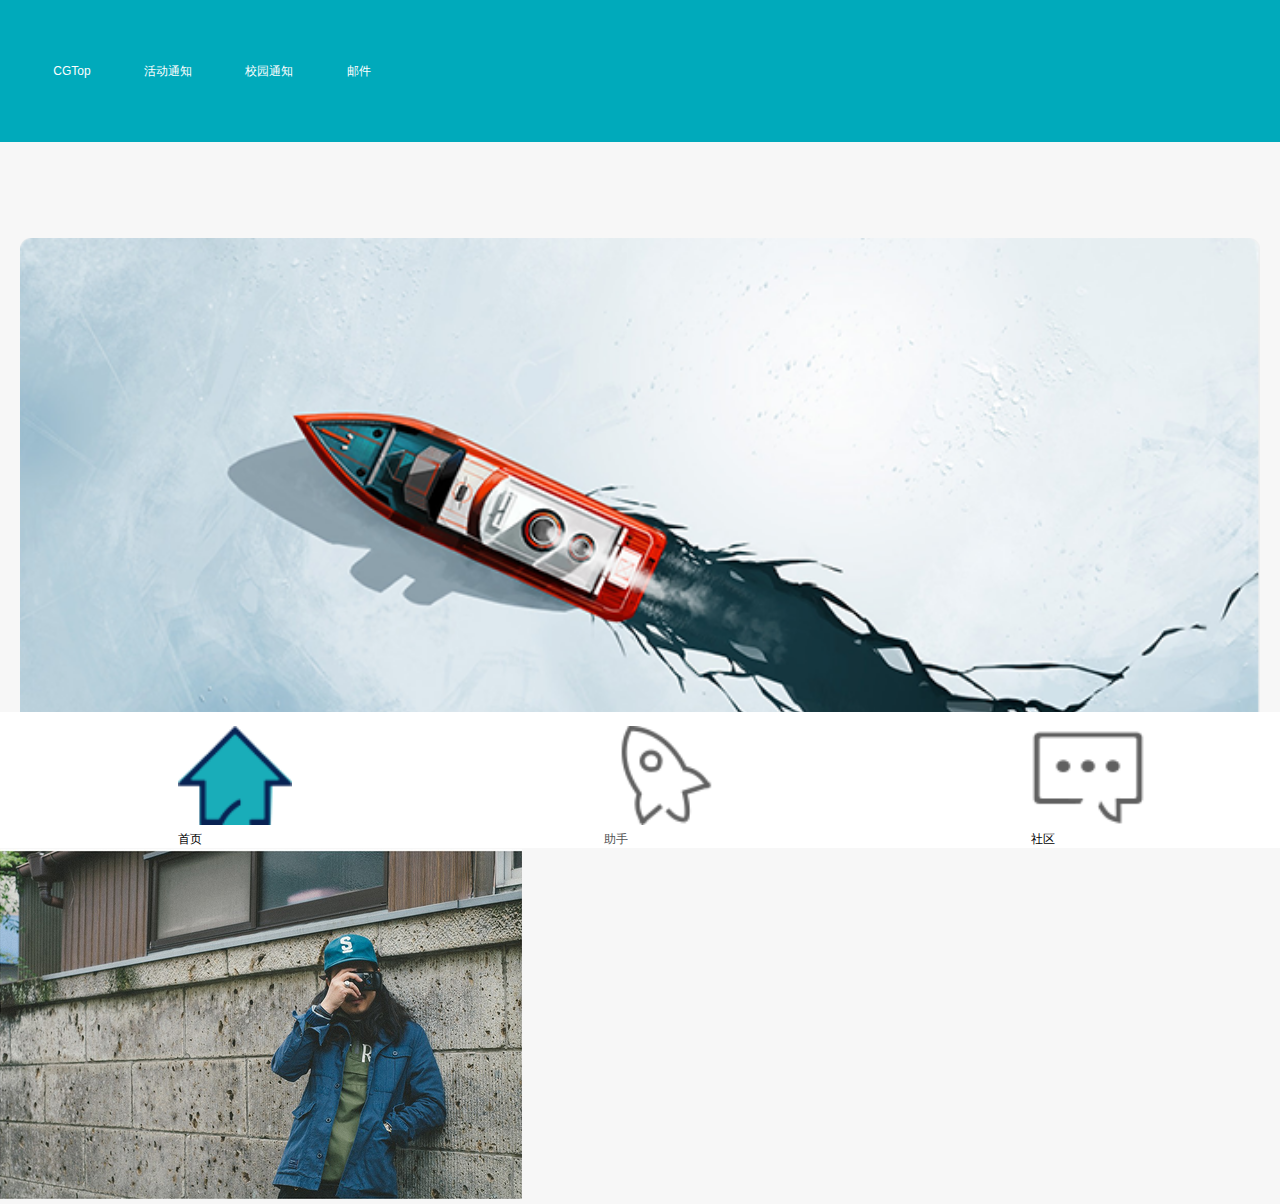
<file: CGtopHUOdongtongzhi.html>
<!DOCTYPE html>
<html lang="en">
<head>
    <meta charset="UTF-8">
    <title>活动通知</title>
    <link href="css/style.css" rel="stylesheet">
    <link href="css/reset.css" rel="stylesheet">
    <meta name="viewport" content="width=device-width, initial-scale=1.0,user-scalable=no"/>
    <style>
        .top{height: 0.8rem;background: #00aabb}
        .top li{float: left;margin-left: 0.3rem;line-height: 0.8rem;color: #ffffff}
        .top li img{width: 0.41rem;}
        .top ul .show{float: right;margin-right: 0.1rem;margin-top: 0.1rem;}
    </style>
        <script>
            window.onload = function(){
                var html = document.documentElement;
                var windowWidth = html.clientWidth;
                html.style.fontSize = windowWidth / 7.2 +'px';
            };
        </script>

</head>
<body>
    <div class="top">
        <ul>
            <li>CGTop</li>
            <li>活动通知</li>
            <li>校园通知</li>
            <li>邮件</li>
        </ul>
    </div>
    <div class="banner"><img src="img/图-船_03.png"></div>
    <div class="cen">
        <h3>海报创意设计</h3>
        <p>haiz</p>
        <div>
            <p><span></span>火星时代</p>
            <p><span></span>16-5-15</p>
        </div>
        <div class="pic">
            <img src="img/6.png">
        </div>
    </div>
    <div class="footer">
        <ul>
            <li><img src="img/首页.png">
                <p>首页</p>
            </li>
            <li><label><a href="zhushou.html"><img src="img/助手.png">
                <p>助手</p></a></label>
            </li>
            <li><img src="img/社区.png">
                <p>社区</p>
            </li>
        </ul>
    </div>
</body>
</html>
</file>
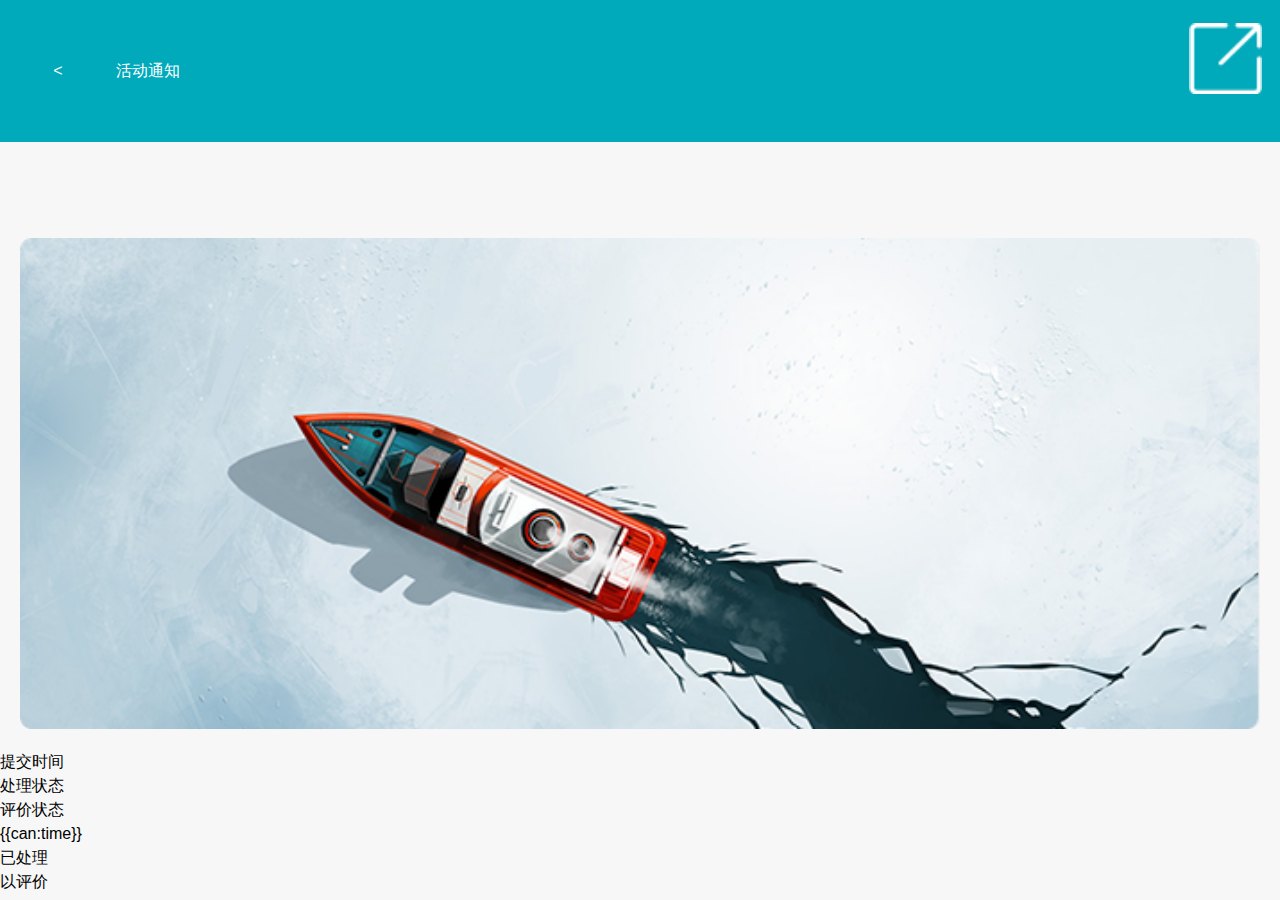
<file: xiangqingye.html>
<!DOCTYPE html>
<html lang="en">
<head>
    <meta charset="UTF-8">
    <title>通知详情页</title>
    <link href="css/reset.css" rel="stylesheet">

    <link href="css/style.css" rel="stylesheet">
    <meta name="viewport" content="width=device-width, initial-scale=1.0,user-scalable=no"/>
    <style>
        .top{height: 0.8rem;background: #00aabb}
        .top li{float: left;margin-left: 0.3rem;line-height: 0.8rem;color: #ffffff}
        .top li img{width: 0.41rem;}
        .top ul .show{float: right;margin-right: 0.1rem;margin-top: 0.1rem;}
    </style>
    <script>
        window.onload = function(){
            var html = document.documentElement;
            var windowWidth = html.clientWidth;
            html.style.fontSize = windowWidth / 7.2 +'px';
        };
    </script>

</head>
<body>
<div class="top">
    <ul>
        <li><</li>
        <li>活动通知</li>
        <li class="show"><img src="img/作业成绩_01_03.png"> </li>
    </ul>
</div>
<div class="banner"><img src="img/图-船_03.png"></div>
<div>
    <div>
        <ul>
            <li>提交时间</li>
            <li>处理状态</li>
            <li>评价状态</li>
        </ul>
    </div>
    <div>
        <ul>
            <li>{{can:time}}</li>
            <li>已处理</li>
            <li><a href="javascript:;"></a>以评价</li>
        </ul>
    </div>
</div>
</body>
</html>
</file>
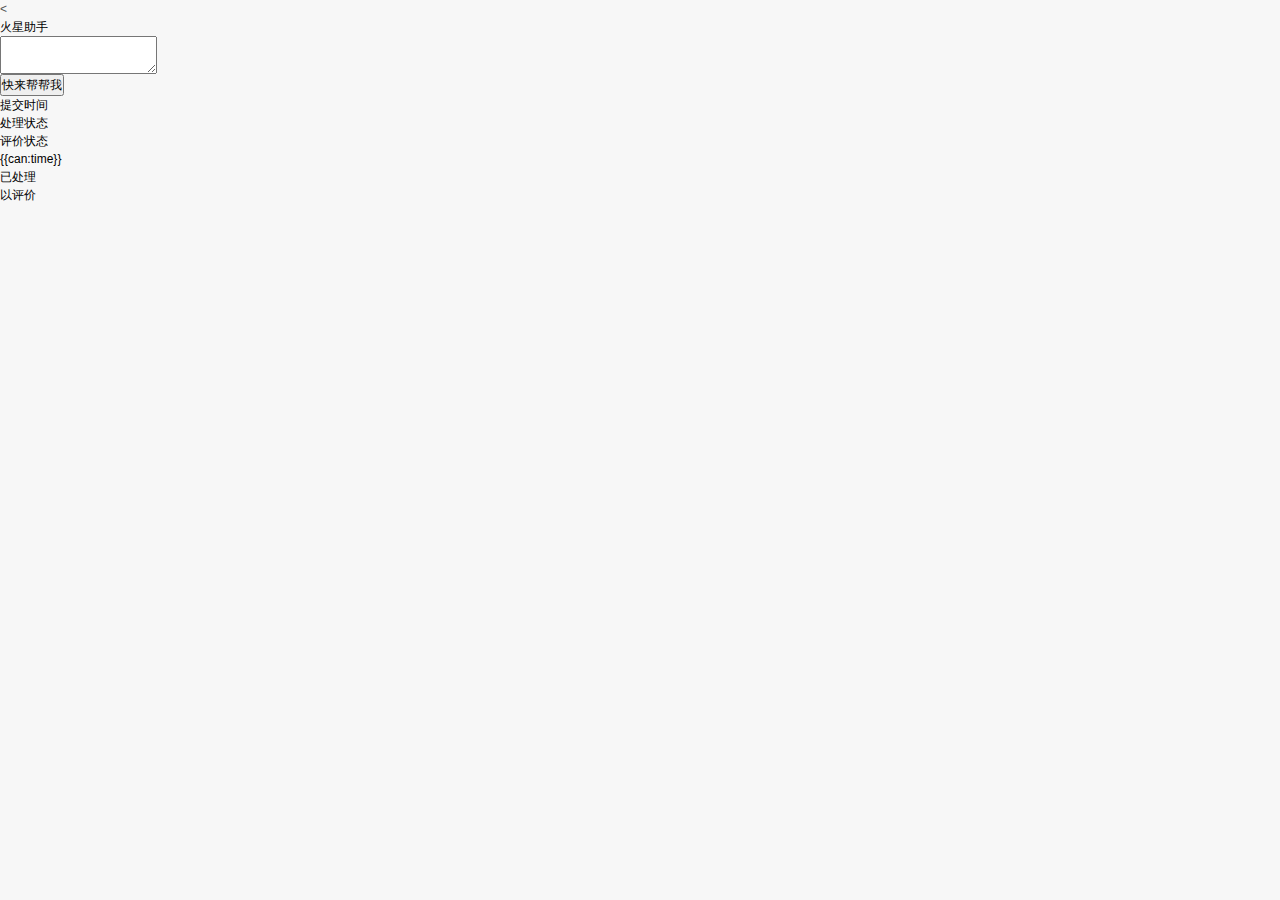
<file: zhushou.html>
<!DOCTYPE html>
<html lang="en">
<head>
    <meta charset="UTF-8">
    <title>助手</title>
    <link href="css/style.css" rel="stylesheet">
    <link href="css/reset.css" rel="stylesheet">
    <meta name="viewport" content="width=device-width, initial-scale=1.0,user-scalable=no"/>
    <script>
        window.onload = function(){
            var html = document.documentElement;
            var windowWidth = html.clientWidth;
            html.style.fontSize = windowWidth / 7.2 +'px';
        };
    </script>
</head>
<body>
    <div><a href=”#” onClick='javascript :history.back(-1)'><</a><p>火星助手</p></div>
    <form>
        <textarea></textarea><br>
        <button value="快来帮帮我" type="submit" >快来帮帮我</button>
    </form>
    <div>
        <div>
            <ul>
                <li>提交时间</li>
                <li>处理状态</li>
                <li>评价状态</li>
            </ul>
        </div>
        <div>
            <ul>
                <li>{{can:time}}</li>
                <li>已处理</li>
                <li><a href="javascript:;"></a>以评价</li>
            </ul>
        </div>
    </div>
</body>
</html>
</file>
<file: css/style.css>
* {
  margin: 0;
  padding: 0;
}
ul li {
  list-style: none;
}
a {
  text-decoration: none;
}
body {
  background: #f7f7f7;
  font-size: 16px;
}
.haeder {
  color: #fff;
  background: url("../img/h_bg.png") no-repeat;
  height: 2.66rem;
  background-size: cover;
}
.haeder div {
  float: left;
}
.haeder img {
  width: 1.14rem;
  margin: 0.5rem 0.32rem 0 0.4rem;
}
.main {
  color: pink;
  font-size: 0.38888889rem;
}
.main div h5 {
  float: left;
}
.main div h5 img {
  width: 0.36rem;
}
.main img {
  width: 3.38rem;
}
.main .left {
  margin-left: 0.2rem;
}
span {
  float: right;
}
.banner {
  width: 100%;
  margin-top: 0.42rem ;
  display: flex;
  justify-content: center;
}
.banner img {
  margin: 0.12rem;
  border-radius: 0.06rem;
  margin-right: 0.12rem;
  height: 2.76rem;
}
.clearfix:after {
  content: "200B";
  /*200B:字符集里面的零宽度空格==占位*/
  display: block;
  height: 0;
  font-size: 0;
  clear: both;
}
.center {
  display: flex;
  justify-content: center;
}
.footer {
  width: 100%;
  height: 1.06rem;
  position: fixed;
  bottom: 0;
  left: 0;
}
.footer ul {
  width: 100%;
  background: #fff;
  display: flex;
  justify-content: center;
}
.footer ul li {
  margin-left: 1rem;
  flex-shrink: inherit;
  width: 33%;
}
.footer ul li img {
  width: 0.64rem;
  margin-top: 0.08rem;
}
</file>
